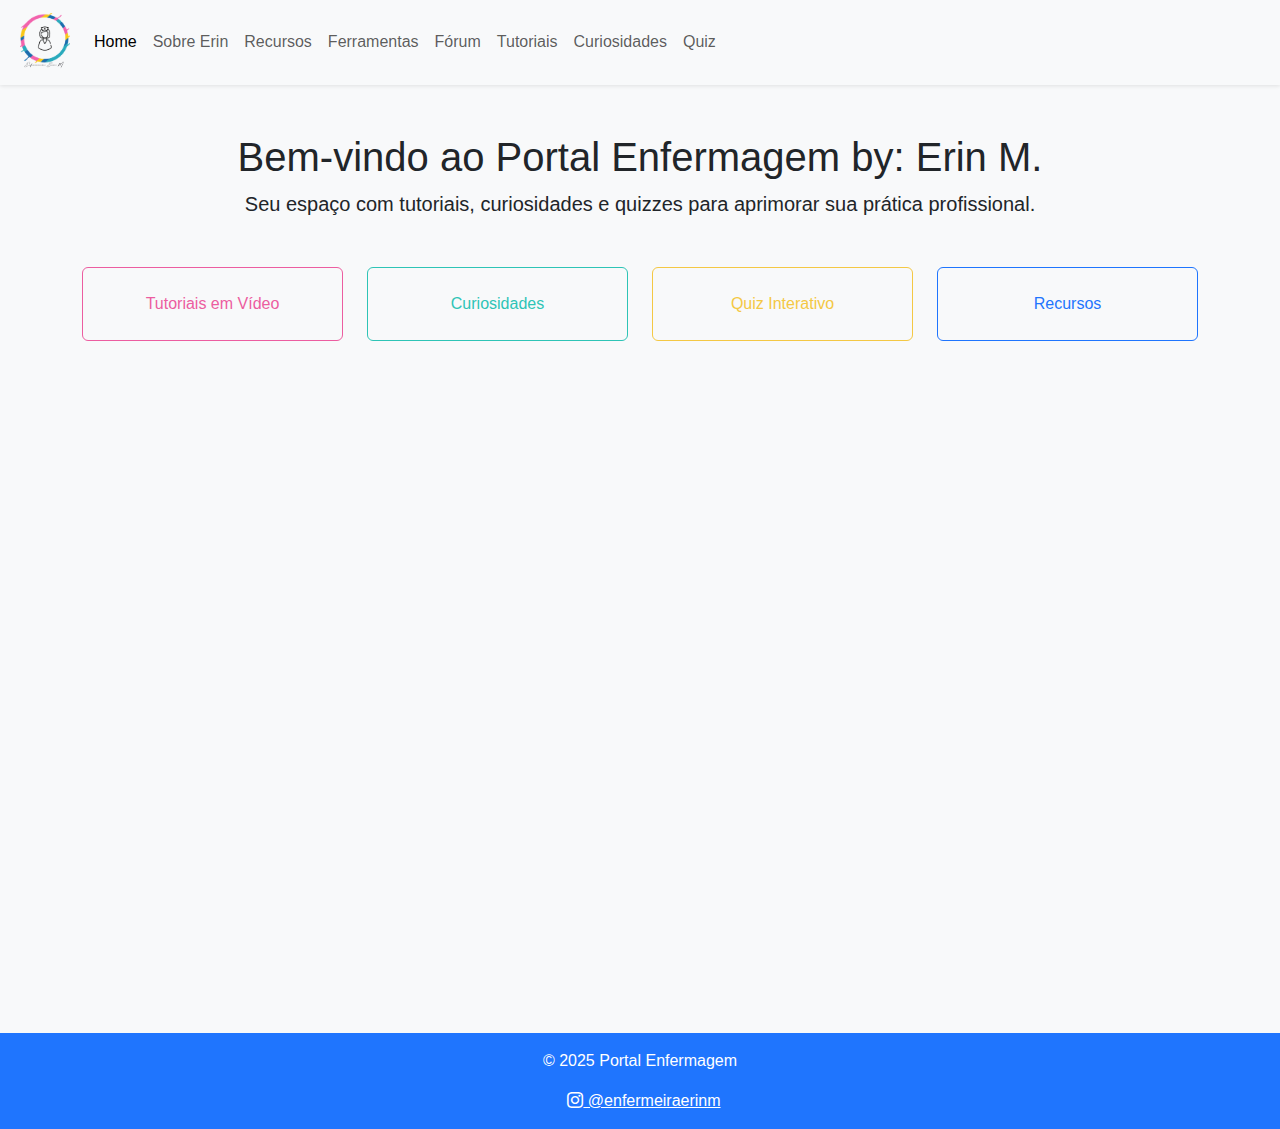
<file: index.html>
<!-- index.html -->
<!DOCTYPE html>
<html lang="pt-br">
<head>
  <meta charset="UTF-8" />
  <meta name="viewport" content="width=device-width, initial-scale=1.0" />
  <title>Portal Enfermagem</title>
<!-- Bootstrap CSS -->
<link href="https://cdn.jsdelivr.net/npm/bootstrap@5.3.3/dist/css/bootstrap.min.css" rel="stylesheet"/>
<!-- Bootstrap Icons -->
<link href="https://cdn.jsdelivr.net/npm/bootstrap-icons@1.10.5/font/bootstrap-icons.css" rel="stylesheet">
<link rel="stylesheet" href="./style/style.css">
</head>
<body>
    <nav class="navbar navbar-expand-lg bg-body-tertiary ps-2">
        <div class="container-fluid">
          <a class="navbar-brand" href="#"><img src="./assets/logo.PNG" alt="logo" class="img-fluid" width="50" height="50"></a>
          <button class="navbar-toggler" type="button" data-bs-toggle="collapse" data-bs-target="#navbarSupportedContent" aria-controls="navbarSupportedContent" aria-expanded="false" aria-label="Toggle navigation">
            <span class="navbar-toggler-icon"></span>
          </button>
          <div class="collapse navbar-collapse" id="navbarSupportedContent">
            <ul class="navbar-nav me-auto mb-2 mb-lg-0">
                <li class="nav-item"><a class="nav-link active" href="index.html">Home</a></li>
                <li class="nav-item"><a class="nav-link" href="sobre.html">Sobre Erin</a></li>
                <li class="nav-item"><a class="nav-link" href="recursos.html">Recursos</a></li>
                <li class="nav-item"><a class="nav-link" href="ferramentas.html">Ferramentas</a></li>
                <li class="nav-item"><a class="nav-link" href="forum.html">Fórum</a></li>
                <li class="nav-item"><a class="nav-link" href="tutoriais.html">Tutoriais</a></li>
                <li class="nav-item"><a class="nav-link" href="curiosidades.html">Curiosidades</a></li>
                <li class="nav-item"><a class="nav-link" href="quiz.html">Quiz</a></li>
            </ul>
          </div>
        </div>
      </nav>

  <div class="container mt-5 align-items-center text-center vh-100">
    <h1>Bem-vindo ao Portal Enfermagem by: Erin M.</h1>
    <p class="lead">Seu espaço com tutoriais, curiosidades e quizzes para aprimorar sua prática profissional.</p>
    <div class="row g-4 mt-4">
      <div class="col-md-3">
        <a href="tutoriais.html" class="btn btn-outline-primary w-100 py-4">Tutoriais em Vídeo</a>
      </div>
      <div class="col-md-3">
        <a href="curiosidades.html" class="btn btn-outline-success w-100 py-4">Curiosidades</a>
      </div>
      <div class="col-md-3">
        <a href="quiz.html" class="btn btn-outline-warning w-100 py-4">Quiz Interativo</a>
      </div>
      <div class="col-md-3">
        <a href="recursos.html" class="btn btn-outline-info w-100 py-4">Recursos</a>
      </div>
    </div>
  </div>

  <footer>
    <p>&copy; 2025 Portal Enfermagem</p>
    <a href="https://instagram.com/enfermeiraerinm" target="_blank"><i class="bi bi-instagram"></i> @enfermeiraerinm</a>
  </footer>

  <script src="https://cdn.jsdelivr.net/npm/bootstrap@5.3.3/dist/js/bootstrap.bundle.min.js"></script>
</body>
</html>
</file>
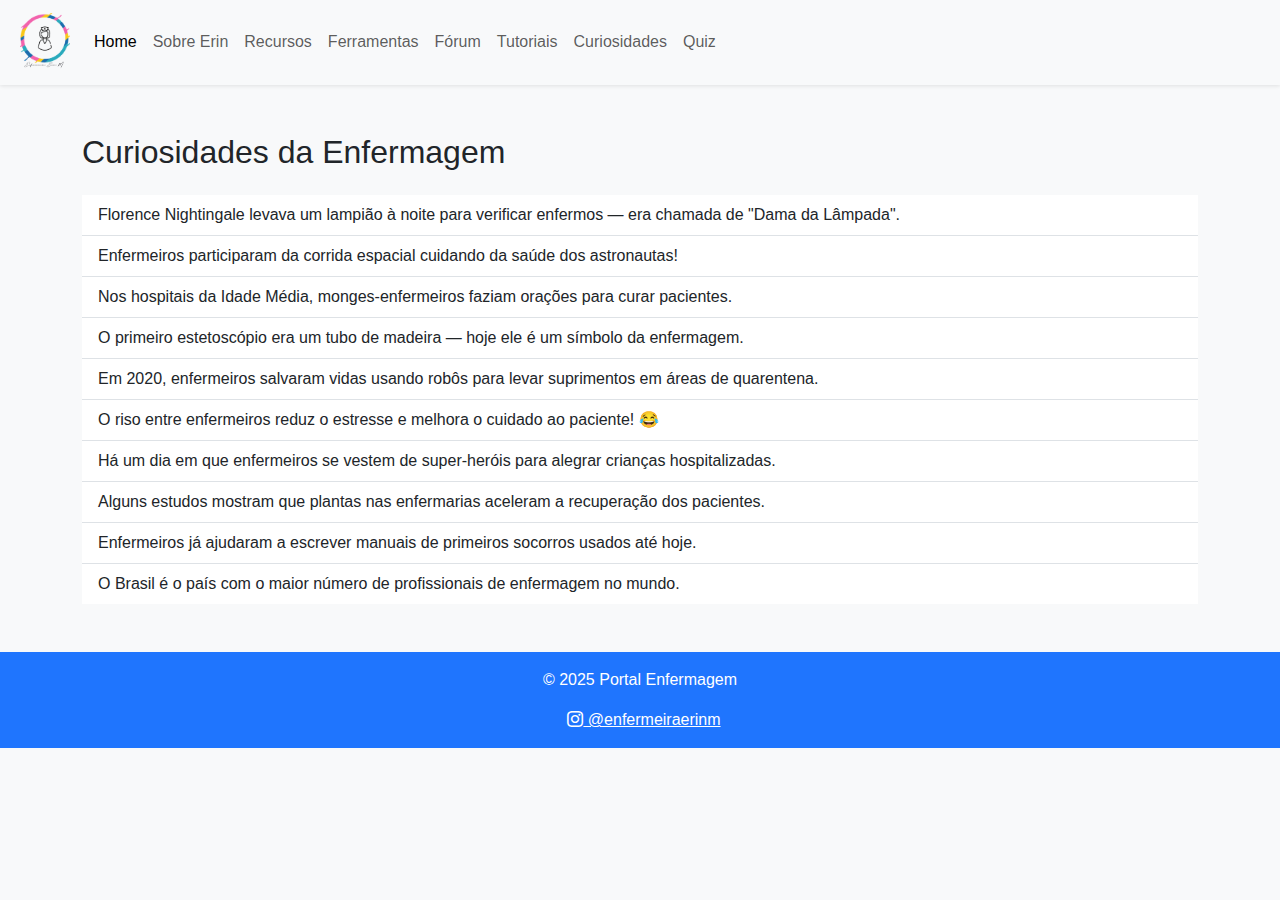
<file: curiosidades.html>
<!-- curiosidades.html -->
<!DOCTYPE html>
<html lang="pt-br">
<head>
  <meta charset="UTF-8" />
  <meta name="viewport" content="width=device-width, initial-scale=1.0" />
  <title>Curiosidades - Portal Enfermagem</title>
<!-- Bootstrap CSS -->
<link href="https://cdn.jsdelivr.net/npm/bootstrap@5.3.3/dist/css/bootstrap.min.css" rel="stylesheet"/>
<!-- Bootstrap Icons -->
<link href="https://cdn.jsdelivr.net/npm/bootstrap-icons@1.10.5/font/bootstrap-icons.css" rel="stylesheet">
<link rel="stylesheet" href="./style/style.css">
</head>
<body>
    <nav class="navbar navbar-expand-lg bg-body-tertiary ps-2">
        <div class="container-fluid">
          <a class="navbar-brand" href="#"><img src="./assets/logo.PNG" alt="logo" class="img-fluid" width="50" height="50"></a>
          <button class="navbar-toggler" type="button" data-bs-toggle="collapse" data-bs-target="#navbarSupportedContent" aria-controls="navbarSupportedContent" aria-expanded="false" aria-label="Toggle navigation">
            <span class="navbar-toggler-icon"></span>
          </button>
          <div class="collapse navbar-collapse" id="navbarSupportedContent">
            <ul class="navbar-nav me-auto mb-2 mb-lg-0">
                <li class="nav-item"><a class="nav-link active" href="index.html">Home</a></li>
                <li class="nav-item"><a class="nav-link" href="sobre.html">Sobre Erin</a></li>
                <li class="nav-item"><a class="nav-link" href="recursos.html">Recursos</a></li>
                <li class="nav-item"><a class="nav-link" href="ferramentas.html">Ferramentas</a></li>
                <li class="nav-item"><a class="nav-link" href="forum.html">Fórum</a></li>
                <li class="nav-item"><a class="nav-link" href="tutoriais.html">Tutoriais</a></li>
                <li class="nav-item"><a class="nav-link" href="curiosidades.html">Curiosidades</a></li>
                <li class="nav-item"><a class="nav-link" href="quiz.html">Quiz</a></li>
            </ul>
          </div>
        </div>
      </nav>
      </nav>
  <div class="container my-5">
    <h2 class="mb-4">Curiosidades da Enfermagem</h2>
    <ul class="list-group list-group-flush">
        <li class="list-group-item">Florence Nightingale levava um lampião à noite para verificar enfermos — era chamada de "Dama da Lâmpada".</li>
        <li class="list-group-item">Enfermeiros participaram da corrida espacial cuidando da saúde dos astronautas!</li>
        <li class="list-group-item">Nos hospitais da Idade Média, monges-enfermeiros faziam orações para curar pacientes.</li>
        <li class="list-group-item">O primeiro estetoscópio era um tubo de madeira — hoje ele é um símbolo da enfermagem.</li>
        <li class="list-group-item">Em 2020, enfermeiros salvaram vidas usando robôs para levar suprimentos em áreas de quarentena.</li>
        <li class="list-group-item">O riso entre enfermeiros reduz o estresse e melhora o cuidado ao paciente! 😂</li>
        <li class="list-group-item">Há um dia em que enfermeiros se vestem de super-heróis para alegrar crianças hospitalizadas.</li>
        <li class="list-group-item">Alguns estudos mostram que plantas nas enfermarias aceleram a recuperação dos pacientes.</li>
        <li class="list-group-item">Enfermeiros já ajudaram a escrever manuais de primeiros socorros usados até hoje.</li>
        <li class="list-group-item">O Brasil é o país com o maior número de profissionais de enfermagem no mundo.</li>
    </ul>
  </div>
  <footer>
    <p>&copy; 2025 Portal Enfermagem</p>
    <a href="https://instagram.com/enfermeiraerinm" target="_blank"><i class="bi bi-instagram"></i> @enfermeiraerinm</a>
  </footer>
  <script src="https://cdn.jsdelivr.net/npm/bootstrap@5.3.3/dist/js/bootstrap.bundle.min.js"></script>
</body>
</html>
</file>
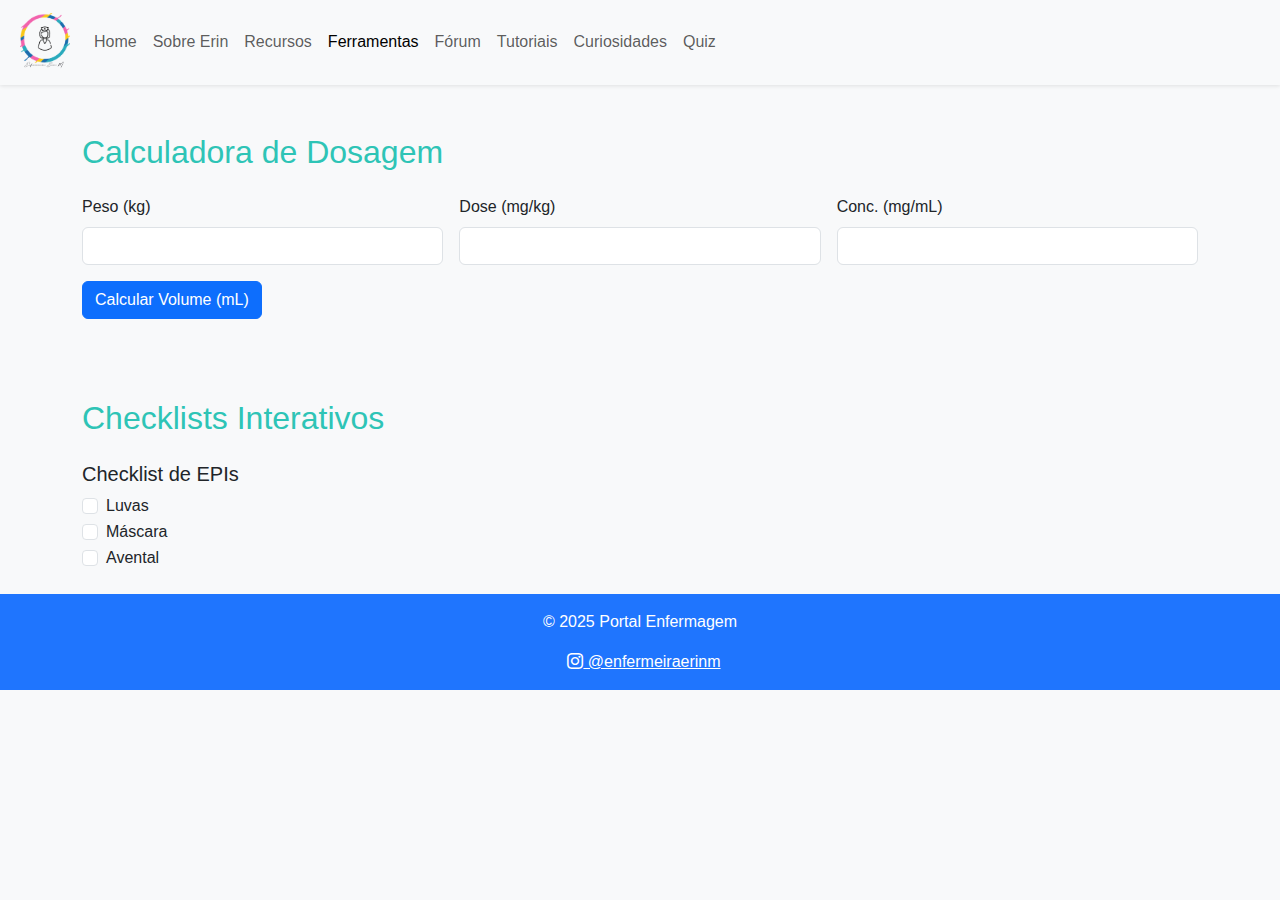
<file: ferramentas.html>
<!-- ferramentas.html -->
<!DOCTYPE html>
<html lang="pt-br">
<head>
  <meta charset="UTF-8"><meta name="viewport" content="width=device-width, initial-scale=1.0">
  <title>Ferramentas Interativas - Portal Enfermagem</title>
  <link href="https://cdn.jsdelivr.net/npm/bootstrap@5.3.3/dist/css/bootstrap.min.css" rel="stylesheet">
  <link rel="stylesheet" href="https://cdn.jsdelivr.net/npm/bootstrap-icons@1.12.1/font/bootstrap-icons.min.css">
  <link rel="stylesheet" href="./style/style.css"></head>
<body>
    <nav class="navbar navbar-expand-lg bg-body-tertiary ps-2">
        <div class="container-fluid">
          <a class="navbar-brand" href="#"><img src="./assets/logo.PNG" alt="logo" class="img-fluid" width="50" height="50"></a>
          <button class="navbar-toggler" type="button" data-bs-toggle="collapse" data-bs-target="#navbarSupportedContent" aria-controls="navbarSupportedContent" aria-expanded="false" aria-label="Toggle navigation">
            <span class="navbar-toggler-icon"></span>
          </button>
          <div class="collapse navbar-collapse" id="navbarSupportedContent">
            <ul class="navbar-nav me-auto mb-2 mb-lg-0">
                <li class="nav-item"><a class="nav-link" href="index.html">Home</a></li>
                <li class="nav-item"><a class="nav-link" href="sobre.html">Sobre Erin</a></li>
                <li class="nav-item"><a class="nav-link" href="recursos.html">Recursos</a></li>
                <li class="nav-item"><a class="nav-link active" href="ferramentas.html">Ferramentas</a></li>
                <li class="nav-item"><a class="nav-link" href="forum.html">Fórum</a></li>
                <li class="nav-item"><a class="nav-link" href="tutoriais.html">Tutoriais</a></li>
                <li class="nav-item"><a class="nav-link" href="curiosidades.html">Curiosidades</a></li>
                <li class="nav-item"><a class="nav-link" href="quiz.html">Quiz</a></li>
            </ul>
          </div>
        </div>
      </nav>
  <div class="container mt-5">
    <h2 class="section-title mb-4">Calculadora de Dosagem</h2>
    <form id="calcForm" class="row g-3 mb-5">
      <div class="col-md-4">
        <label class="form-label">Peso (kg)</label>
        <input type="number" step="0.1" class="form-control" name="peso">
      </div>
      <div class="col-md-4">
        <label class="form-label">Dose (mg/kg)</label>
        <input type="number" step="0.1" class="form-control" name="dose">
      </div>
      <div class="col-md-4">
        <label class="form-label">Conc. (mg/mL)</label>
        <input type="number" step="0.1" class="form-control" name="concentracao">
      </div>
      <div class="col-12">
        <button type="submit" class="btn btn-primary">Calcular Volume (mL)</button>
      </div>
      <div class="col-12">
        <p id="calcResult" class="fs-5 mt-2"></p>
      </div>
    </form>
    <h2 class="section-title mb-4">Checklists Interativos</h2>
    <div class="mb-4">
      <h5>Checklist de EPIs</h5>
      <div class="form-check">
        <input class="form-check-input" type="checkbox" id="epi1">
        <label class="form-check-label" for="epi1">Luvas</label>
      </div>
      <div class="form-check">
        <input class="form-check-input" type="checkbox" id="epi2">
        <label class="form-check-label" for="epi2">Máscara</label>
      </div>
      <div class="form-check">
        <input class="form-check-input" type="checkbox" id="epi3">
        <label class="form-check-label" for="epi3">Avental</label>
      </div>
      <p class="mt-2" id="epiResult"></p>
    </div>
  </div>
  <footer>
    <p>&copy; 2025 Portal Enfermagem</p>
    <a href="https://instagram.com/enfermeiraerinm" target="_blank"><i class="bi bi-instagram"></i> @enfermeiraerinm</a>
  </footer>
  <script src="https://cdn.jsdelivr.net/npm/bootstrap@5.3.3/dist/js/bootstrap.bundle.min.js"></script>
  <script>
    // Dosagem
    document.getElementById('calcForm').addEventListener('submit', function(e) {
      e.preventDefault();
      const data = new FormData(this);
      const peso = parseFloat(data.get('peso'));
      const dose = parseFloat(data.get('dose'));
      const conc = parseFloat(data.get('concentracao'));
      if(peso>0 && dose>0 && conc>0){
        const volume = (peso * dose) / conc;
        document.getElementById('calcResult').textContent = `Volume: ${volume.toFixed(2)} mL`;
      }
    });
    // EPIs
    const checkboxes = ['epi1','epi2','epi3'];
    checkboxes.forEach(id => document.getElementById(id).addEventListener('change', ()=>{
      const done = checkboxes.filter(i => document.getElementById(i).checked).length;
      document.getElementById('epiResult').textContent = `Itens selecionados: ${done} de ${checkboxes.length}`;
    }));
  </script>
</body>
</html>
</file>
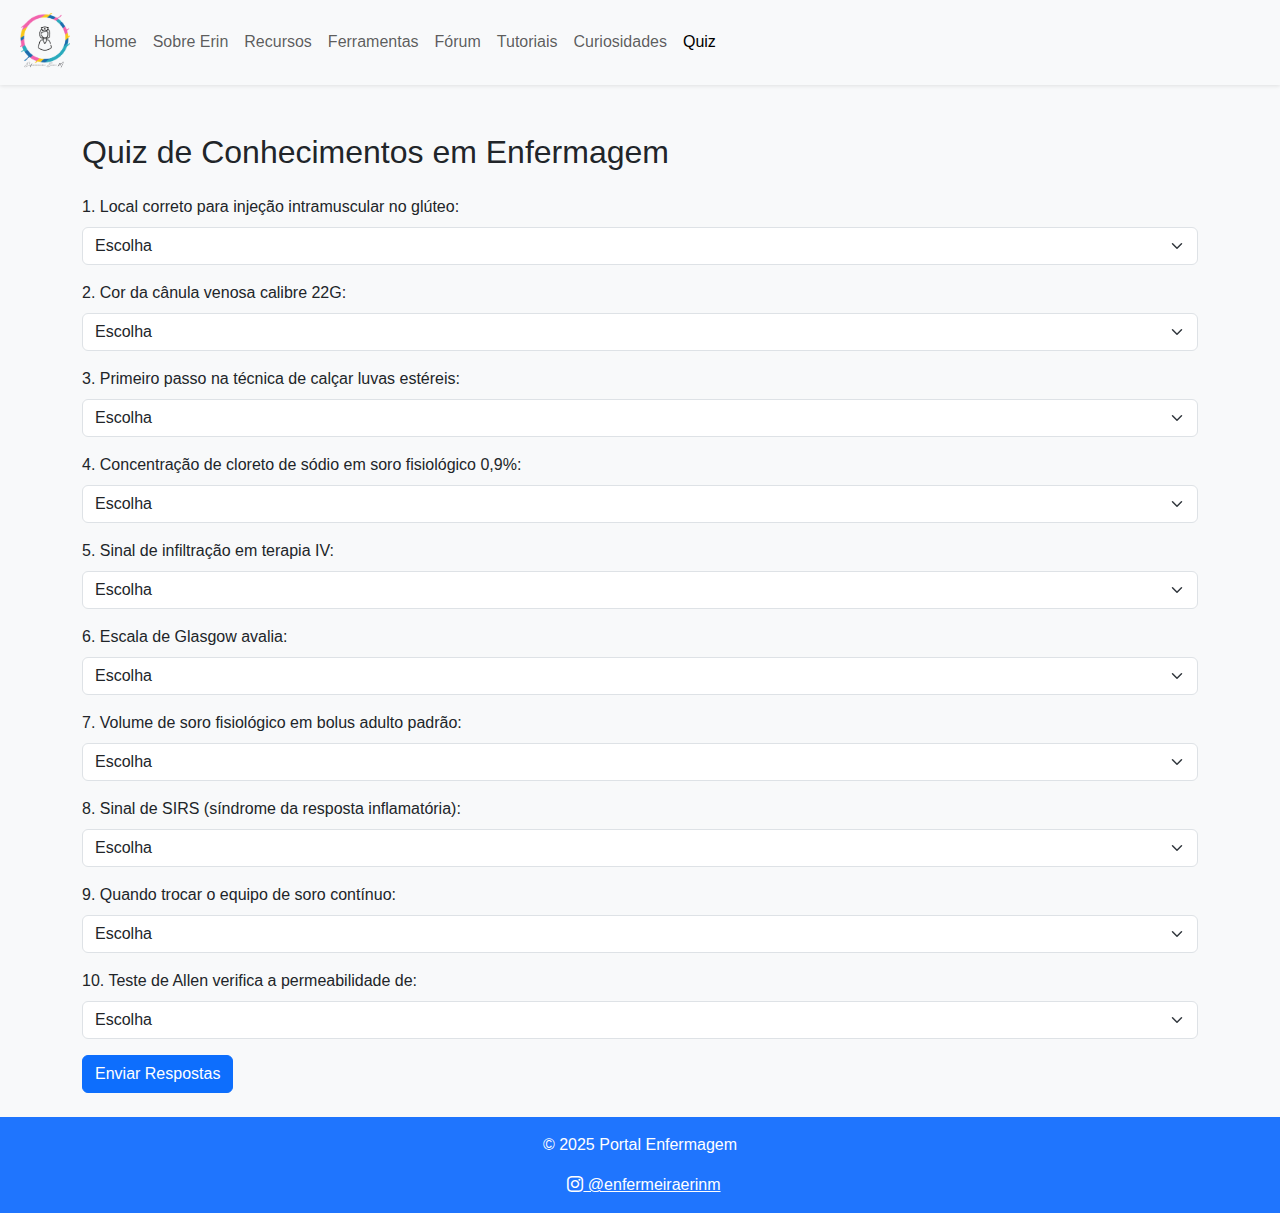
<file: quiz.html>
<!-- quiz.html -->
<!DOCTYPE html>
<html lang="pt-br">
<head>
  <meta charset="UTF-8" />
  <meta name="viewport" content="width=device-width, initial-scale=1.0" />
  <title>Quiz Interativo - Portal Enfermagem</title>
<!-- Bootstrap CSS -->
<link href="https://cdn.jsdelivr.net/npm/bootstrap@5.3.3/dist/css/bootstrap.min.css" rel="stylesheet"/>
<!-- Bootstrap Icons -->
<link href="https://cdn.jsdelivr.net/npm/bootstrap-icons@1.10.5/font/bootstrap-icons.css" rel="stylesheet">
<link rel="stylesheet" href="./style/style.css">
</head>
<body>
    <nav class="navbar navbar-expand-lg bg-body-tertiary ps-2">
        <div class="container-fluid">
          <a class="navbar-brand" href="#"><img src="./assets/logo.PNG" alt="logo" class="img-fluid" width="50" height="50"></a>
          <button class="navbar-toggler" type="button" data-bs-toggle="collapse" data-bs-target="#navbarSupportedContent" aria-controls="navbarSupportedContent" aria-expanded="false" aria-label="Toggle navigation">
            <span class="navbar-toggler-icon"></span>
          </button>
          <div class="collapse navbar-collapse" id="navbarSupportedContent">
            <ul class="navbar-nav me-auto mb-2 mb-lg-0">
                <li class="nav-item"><a class="nav-link" href="index.html">Home</a></li>
                <li class="nav-item"><a class="nav-link" href="sobre.html">Sobre Erin</a></li>
                <li class="nav-item"><a class="nav-link" href="recursos.html">Recursos</a></li>
                <li class="nav-item"><a class="nav-link" href="ferramentas.html">Ferramentas</a></li>
                <li class="nav-item"><a class="nav-link" href="forum.html">Fórum</a></li>
                <li class="nav-item"><a class="nav-link" href="tutoriais.html">Tutoriais</a></li>
                <li class="nav-item"><a class="nav-link" href="curiosidades.html">Curiosidades</a></li>
                <li class="nav-item"><a class="nav-link active" href="quiz.html">Quiz</a></li>
            </ul>
          </div>
        </div>
      </nav>

  <div class="container mt-5">
    <h2 class="mb-4">Quiz de Conhecimentos em Enfermagem</h2>
    <form id="quizForm">
            <!-- 10 questões -->
            <div class="mb-3">
                <label class="form-label">1. Local correto para injeção intramuscular no glúteo:</label>
                <select class="form-select" name="q1">
                  <option value="">Escolha</option>
                  <option value="correto">Quadrante superior externo</option>
                  <option value="errado">Quadrante inferior medial</option>
                  <option value="errado">Região sacral</option>
                </select>
              </div>
              <div class="mb-3">
                <label class="form-label">2. Cor da cânula venosa calibre 22G:</label>
                <select class="form-select" name="q2">
                  <option value="">Escolha</option>
                  <option value="correto">Azul</option>
                  <option value="errado">Amarela</option>
                  <option value="errado">Verde</option>
                </select>
              </div>
              <div class="mb-3">
                <label class="form-label">3. Primeiro passo na técnica de calçar luvas estéreis:</label>
                <select class="form-select" name="q3">
                  <option value="">Escolha</option>
                  <option value="correto">Lavar as mãos adequadamente</option>
                  <option value="errado">Abrir o pacote com luvas sujas</option>
                  <option value="errado">Secar mãos com toalha usada</option>
                </select>
              </div>
              <div class="mb-3">
                <label class="form-label">4. Concentração de cloreto de sódio em soro fisiológico 0,9%:</label>
                <select class="form-select" name="q4">
                  <option value="">Escolha</option>
                  <option value="correto">0,9%</option>
                  <option value="errado">0,45%</option>
                  <option value="errado">5,0%</option>
                </select>
              </div>
              <div class="mb-3">
                <label class="form-label">5. Sinal de infiltração em terapia IV:</label>
                <select class="form-select" name="q5">
                  <option value="">Escolha</option>
                  <option value="correto">Edema e dor no local</option>
                  <option value="errado">Ausência de retorno sanguíneo apenas</option>
                  <option value="errado">Taquicardia</option>
                </select>
              </div>
              <div class="mb-3">
                <label class="form-label">6. Escala de Glasgow avalia:</label>
                <select class="form-select" name="q6">
                  <option value="">Escolha</option>
                  <option value="correto">Nível de consciência</option>
                  <option value="errado">Saturação de oxigênio</option>
                  <option value="errado">Frequência respiratória</option>
                </select>
              </div>
              <div class="mb-3">
                <label class="form-label">7. Volume de soro fisiológico em bolus adulto padrão:</label>
                <select class="form-select" name="q7">
                  <option value="">Escolha</option>
                  <option value="correto">500–1000 mL</option>
                  <option value="errado">100–200 mL</option>
                  <option value="errado">2000 mL</option>
                </select>
              </div>
              <div class="mb-3">
                <label class="form-label">8. Sinal de SIRS (síndrome da resposta inflamatória):</label>
                <select class="form-select" name="q8">
                  <option value="">Escolha</option>
                  <option value="correto">Temperatura > 38°C ou < 36°C</option>
                  <option value="errado">Pressão arterial sistólica > 160 mmHg</option>
                  <option value="errado">Frequência cardíaca < 60 bpm</option>
                </select>
              </div>
              <div class="mb-3">
                <label class="form-label">9. Quando trocar o equipo de soro contínuo:</label>
                <select class="form-select" name="q9">
                  <option value="">Escolha</option>
                  <option value="correto">A cada 72 horas</option>
                  <option value="errado">A cada 24 horas</option>
                  <option value="errado">A cada 7 dias</option>
                </select>
              </div>
              <div class="mb-3">
                <label class="form-label">10. Teste de Allen verifica a permeabilidade de:</label>
                <select class="form-select" name="q10">
                  <option value="">Escolha</option>
                  <option value="correto">Arteria radial e ulnar</option>
                  <option value="errado">Veia safena magna</option>
                  <option value="errado">Veia jugular interna</option>
                </select>
              </div>
              <button type="submit" class="btn btn-primary">Enviar Respostas</button>
    </form>
    <div id="quizResult" class="mt-4 fs-5 fw-bold"></div>
  </div>

  <footer>
    <p>&copy; 2025 Portal Enfermagem</p>
    <a href="https://instagram.com/enfermeiraerinm" target="_blank"><i class="bi bi-instagram"></i> @enfermeiraerinm</a>
  </footer>

  <script src="https://cdn.jsdelivr.net/npm/bootstrap@5.3.3/dist/js/bootstrap.bundle.min.js"></script>
  <script>
    document.getElementById('quizForm').addEventListener('submit', function(e) {
      e.preventDefault();
      const data = new FormData(this);
      let score = 0;
      for (let i=1; i<=10; i++) {
        if (data.get('q'+i) === 'correto') score++;
      }
      document.getElementById('quizResult').textContent = `Você acertou ${score} de 10 questões.`;
    });
  </script>
</body>
</html>
</file>
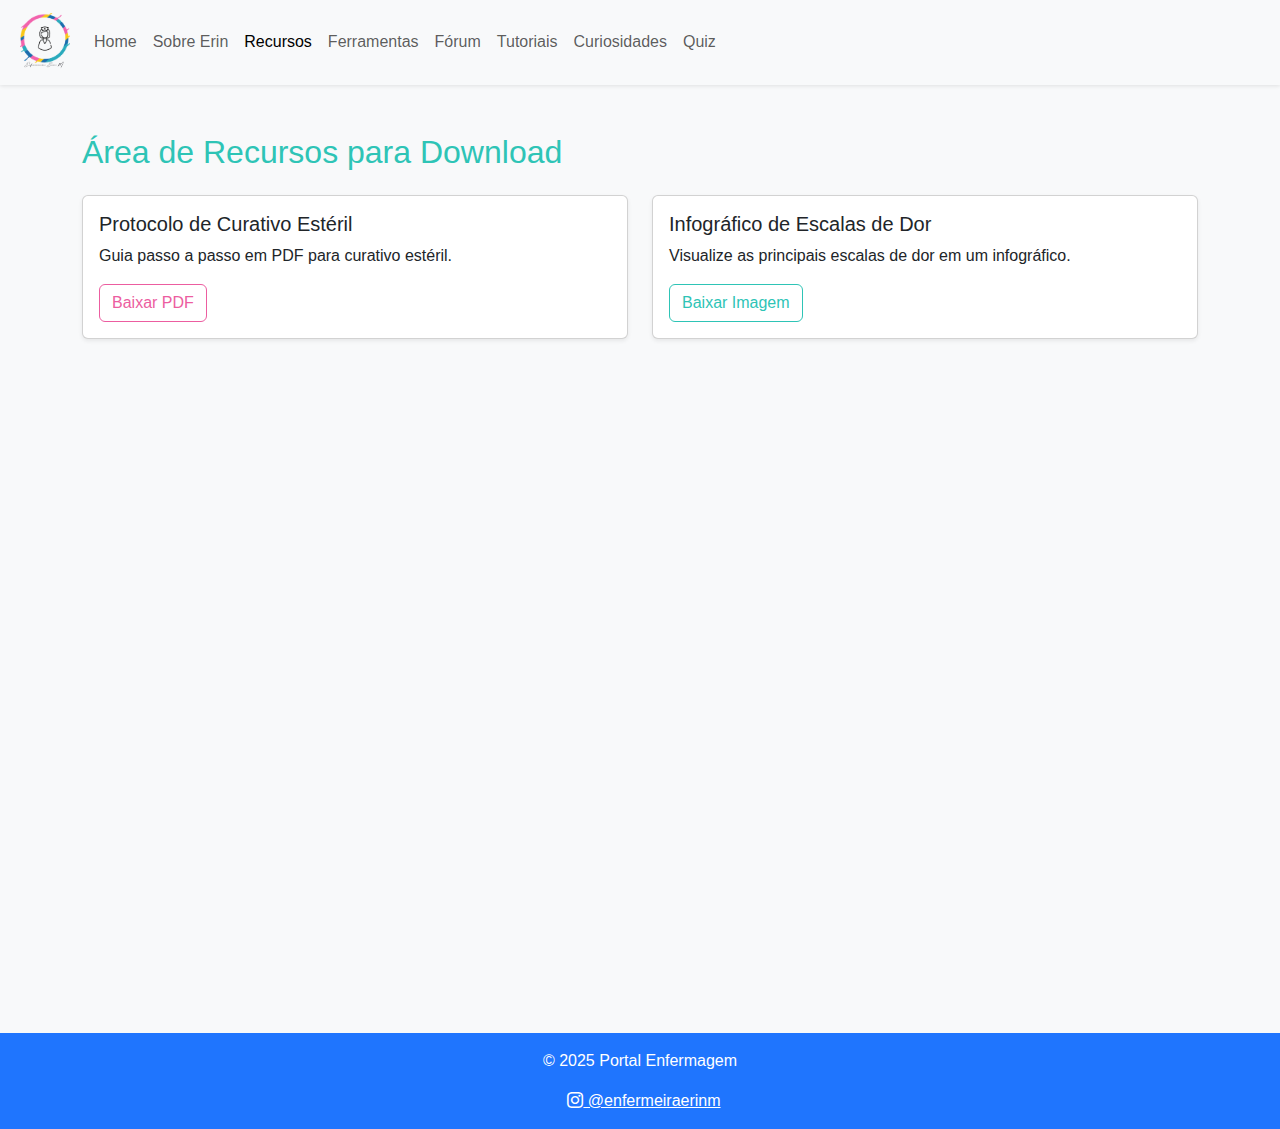
<file: recursos.html>
<!-- recursos.html -->
<!DOCTYPE html>
<html lang="pt-br">
<head>
  <meta charset="UTF-8"><meta name="viewport" content="width=device-width, initial-scale=1.0">
  <title>Recursos para Download - Portal Enfermagem</title>
  <link href="https://cdn.jsdelivr.net/npm/bootstrap@5.3.3/dist/css/bootstrap.min.css" rel="stylesheet">
  <link rel="stylesheet" href="https://cdn.jsdelivr.net/npm/bootstrap-icons@1.12.1/font/bootstrap-icons.min.css">
  <link rel="stylesheet" href="./style/style.css">
</head>
<body>
    <nav class="navbar navbar-expand-lg bg-body-tertiary ps-2">
        <div class="container-fluid">
          <a class="navbar-brand" href="#"><img src="./assets/logo.PNG" alt="logo" class="img-fluid" width="50" height="50"></a>
          <button class="navbar-toggler" type="button" data-bs-toggle="collapse" data-bs-target="#navbarSupportedContent" aria-controls="navbarSupportedContent" aria-expanded="false" aria-label="Toggle navigation">
            <span class="navbar-toggler-icon"></span>
          </button>
          <div class="collapse navbar-collapse" id="navbarSupportedContent">
            <ul class="navbar-nav me-auto mb-2 mb-lg-0">
                <li class="nav-item"><a class="nav-link" href="index.html">Home</a></li>
                <li class="nav-item"><a class="nav-link" href="sobre.html">Sobre Erin</a></li>
                <li class="nav-item"><a class="nav-link active" href="recursos.html">Recursos</a></li>
                <li class="nav-item"><a class="nav-link" href="ferramentas.html">Ferramentas</a></li>
                <li class="nav-item"><a class="nav-link" href="forum.html">Fórum</a></li>
                <li class="nav-item"><a class="nav-link" href="tutoriais.html">Tutoriais</a></li>
                <li class="nav-item"><a class="nav-link" href="curiosidades.html">Curiosidades</a></li>
                <li class="nav-item"><a class="nav-link" href="quiz.html">Quiz</a></li>
            </ul>
          </div>
        </div>
      </nav>
  <div class="container mt-5 vh-100">
    <h2 class="section-title mb-4">Área de Recursos para Download</h2>
    <div class="row g-4">
      <div class="col-md-6">
        <div class="card shadow-sm">
          <div class="card-body">
            <h5 class="card-title">Protocolo de Curativo Estéril</h5>
            <p class="card-text">Guia passo a passo em PDF para curativo estéril.</p>
            <a href="protocolos/curativo-esteril.pdf" class="btn btn-outline-primary" download>Baixar PDF</a>
          </div>
        </div>
      </div>
      <div class="col-md-6">
        <div class="card shadow-sm">
          <div class="card-body">
            <h5 class="card-title">Infográfico de Escalas de Dor</h5>
            <p class="card-text">Visualize as principais escalas de dor em um infográfico.</p>
            <a href="infograficos/escala-dor.png" class="btn btn-outline-success" download>Baixar Imagem</a>
          </div>
        </div>
      </div>
    </div>
  </div>

  <footer>
    <p>&copy; 2025 Portal Enfermagem</p>
    <a href="https://instagram.com/enfermeiraerinm" target="_blank"><i class="bi bi-instagram"></i> @enfermeiraerinm</a>
  </footer>
  <script src="https://cdn.jsdelivr.net/npm/bootstrap@5.3.3/dist/js/bootstrap.bundle.min.js"></script>
</body>
</html>
</file>
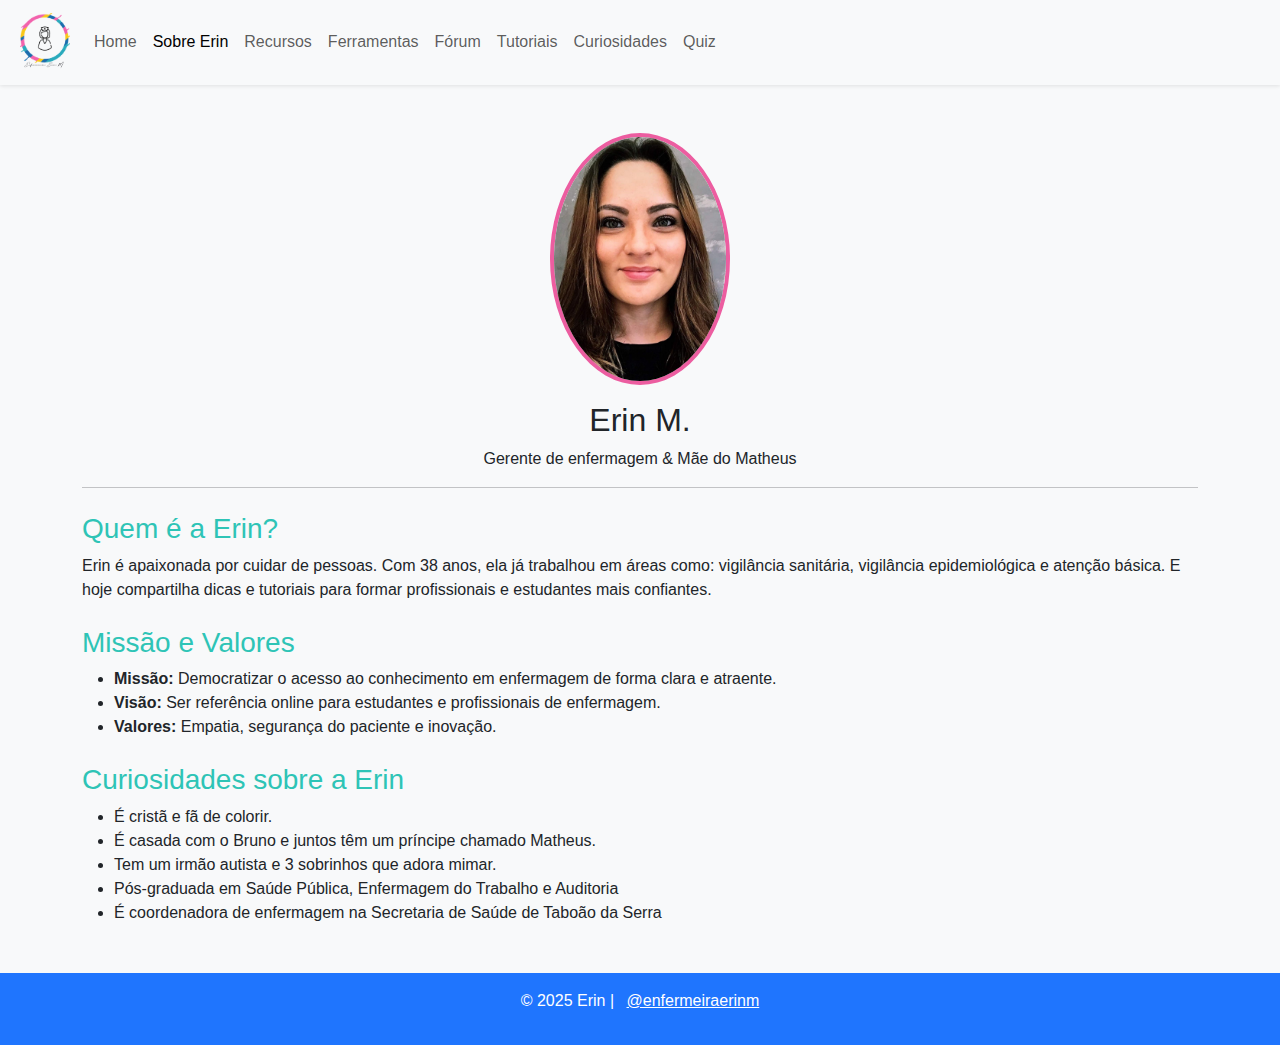
<file: sobre.html>
<!-- sobre.html -->
<!DOCTYPE html>
<html lang="pt-br">
<head>
  <meta charset="UTF-8"><meta name="viewport" content="width=device-width, initial-scale=1.0">
  <title>Sobre Erin - Portal Enfermagem</title>
  <link href="https://cdn.jsdelivr.net/npm/bootstrap@5.3.3/dist/css/bootstrap.min.css" rel="stylesheet">
  <link rel="stylesheet" href="https://cdn.jsdelivr.net/npm/bootstrap-icons@1.12.1/font/bootstrap-icons.min.css">
  <link rel="stylesheet" href="./style/style.css"></head>
</head>
<body>
    <nav class="navbar navbar-expand-lg bg-body-tertiary ps-2">
        <div class="container-fluid">
          <a class="navbar-brand" href="#"><img src="./assets/logo.PNG" alt="logo" class="img-fluid" width="50" height="50"></a>
          <button class="navbar-toggler" type="button" data-bs-toggle="collapse" data-bs-target="#navbarSupportedContent" aria-controls="navbarSupportedContent" aria-expanded="false" aria-label="Toggle navigation">
            <span class="navbar-toggler-icon"></span>
          </button>
          <div class="collapse navbar-collapse" id="navbarSupportedContent">
            <ul class="navbar-nav me-auto mb-2 mb-lg-0">
                <li class="nav-item"><a class="nav-link" href="index.html">Home</a></li>
                <li class="nav-item"><a class="nav-link active" href="sobre.html">Sobre Erin</a></li>
                <li class="nav-item"><a class="nav-link" href="recursos.html">Recursos</a></li>
                <li class="nav-item"><a class="nav-link" href="ferramentas.html">Ferramentas</a></li>
                <li class="nav-item"><a class="nav-link" href="forum.html">Fórum</a></li>
                <li class="nav-item"><a class="nav-link" href="tutoriais.html">Tutoriais</a></li>
                <li class="nav-item"><a class="nav-link" href="curiosidades.html">Curiosidades</a></li>
                <li class="nav-item"><a class="nav-link" href="quiz.html">Quiz</a></li>
            </ul>
          </div>
        </div>
      </nav>
  <div class="container mt-5">
    <div class="text-center">
      <!-- Coloque aqui a foto da Erin -->
      <img src="./assets/erin.jpeg" alt="Erin" class="profile-img img-fluid mb-3">
      <h2>Erin M.</h2>
      <p>Gerente de enfermagem & Mãe do Matheus</p>
    </div>
    <hr>
    <h3 class="section-title mt-4">Quem é a Erin?</h3>
    <p>Erin é apaixonada por cuidar de pessoas. Com 38 anos, ela já trabalhou em áreas como: vigilância sanitária, vigilância epidemiológica e atenção básica. E hoje compartilha dicas e tutoriais para formar profissionais e estudantes mais confiantes.</p>
    <h3 class="section-title mt-4">Missão e Valores</h3>
    <ul>
      <li><strong>Missão:</strong> Democratizar o acesso ao conhecimento em enfermagem de forma clara e atraente.</li>
      <li><strong>Visão:</strong> Ser referência online para estudantes e profissionais de enfermagem.</li>
      <li><strong>Valores:</strong> Empatia, segurança do paciente e inovação.</li>
    </ul>
    <h3 class="section-title mt-4">Curiosidades sobre a Erin</h3>
    <ul>
      <li>É cristã e fã de colorir.</li>
      <li>É casada com o Bruno e juntos têm um príncipe chamado Matheus.</li>
      <li>Tem um irmão autista e 3 sobrinhos que adora mimar.</li>
      <li>Pós-graduada em Saúde Pública, Enfermagem do Trabalho e Auditoria</li>
      <li>É coordenadora de enfermagem na Secretaria de Saúde de Taboão da Serra</li>
    </ul>
  </div>
  <footer class="mt-5 text-center">
    <p>&copy; 2025 Erin | <a href="https://instagram.com/enfermeiraerinm" target="_blank">@enfermeiraerinm</a></p>
  </footer>
  <script src="https://cdn.jsdelivr.net/npm/bootstrap@5.3.3/dist/js/bootstrap.bundle.min.js"></script>
</body>
</html>
</file>
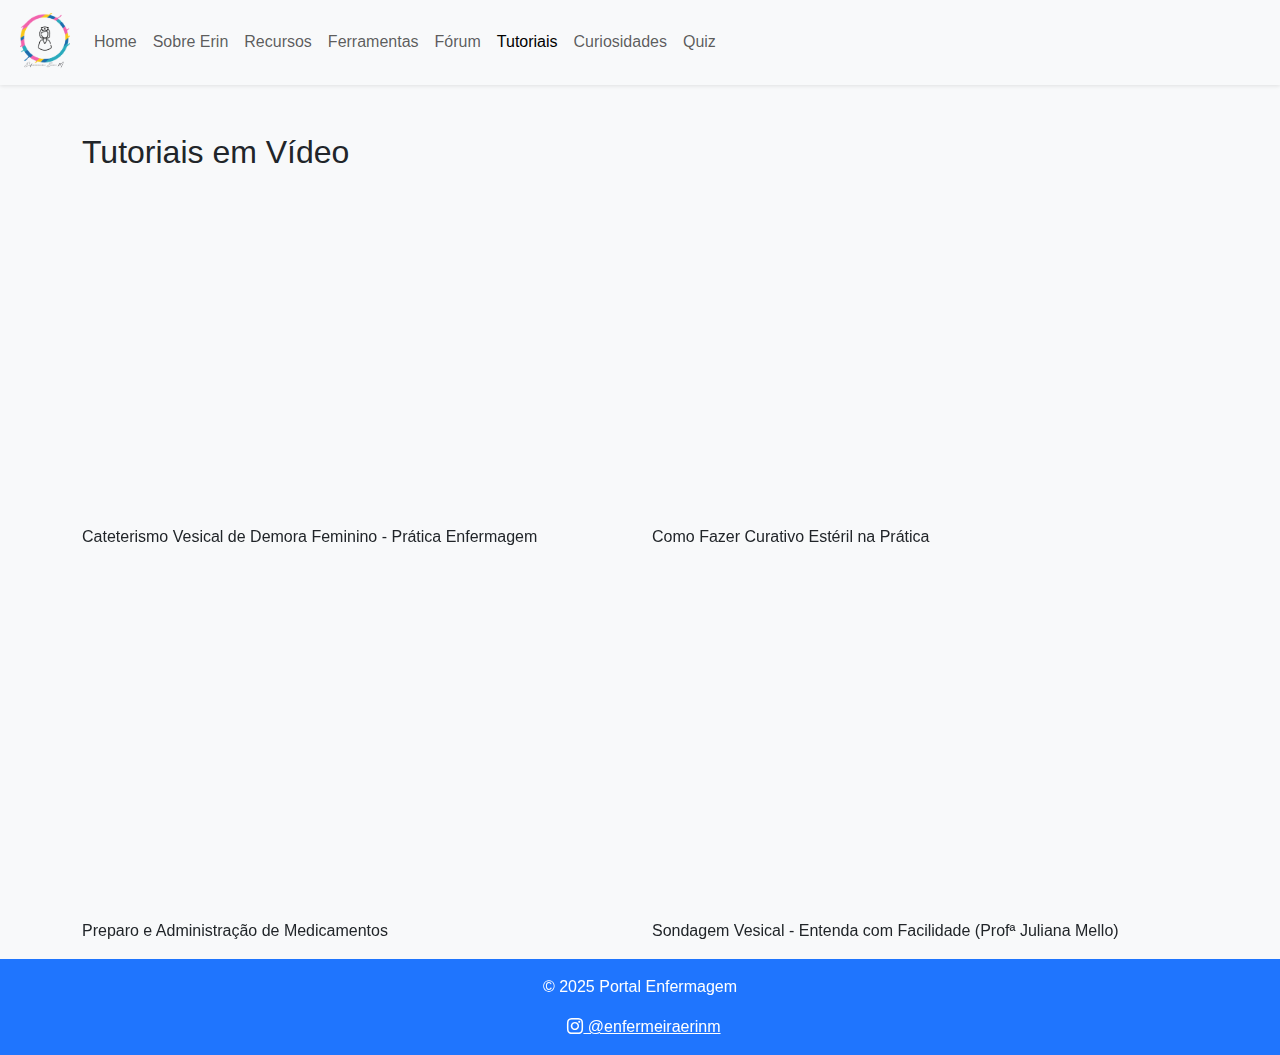
<file: tutoriais.html>
<!-- tutoriais.html -->
<!DOCTYPE html>
<html lang="pt-br">
<head>
  <meta charset="UTF-8" />
  <meta name="viewport" content="width=device-width, initial-scale=1.0" />
  <title>Tutoriais em Vídeo - Portal Enfermagem</title>
<!-- Bootstrap CSS -->
<link href="https://cdn.jsdelivr.net/npm/bootstrap@5.3.3/dist/css/bootstrap.min.css" rel="stylesheet"/>
<!-- Bootstrap Icons -->
<link href="https://cdn.jsdelivr.net/npm/bootstrap-icons@1.10.5/font/bootstrap-icons.css" rel="stylesheet">
<link rel="stylesheet" href="./style/style.css">
</head>
<body>
    <nav class="navbar navbar-expand-lg bg-body-tertiary ps-2">
        <div class="container-fluid">
          <a class="navbar-brand" href="#"><img src="./assets/logo.PNG" alt="logo" class="img-fluid" width="50" height="50"></a>
          <button class="navbar-toggler" type="button" data-bs-toggle="collapse" data-bs-target="#navbarSupportedContent" aria-controls="navbarSupportedContent" aria-expanded="false" aria-label="Toggle navigation">
            <span class="navbar-toggler-icon"></span>
          </button>
          <div class="collapse navbar-collapse" id="navbarSupportedContent">
            <ul class="navbar-nav me-auto mb-2 mb-lg-0">
                <li class="nav-item"><a class="nav-link" href="index.html">Home</a></li>
                <li class="nav-item"><a class="nav-link" href="sobre.html">Sobre Erin</a></li>
                <li class="nav-item"><a class="nav-link" href="recursos.html">Recursos</a></li>
                <li class="nav-item"><a class="nav-link" href="ferramentas.html">Ferramentas</a></li>
                <li class="nav-item"><a class="nav-link" href="forum.html">Fórum</a></li>
                <li class="nav-item"><a class="nav-link active" href="tutoriais.html">Tutoriais</a></li>
                <li class="nav-item"><a class="nav-link" href="curiosidades.html">Curiosidades</a></li>
                <li class="nav-item"><a class="nav-link" href="quiz.html">Quiz</a></li>
            </ul>
          </div>
        </div>
      </nav>
  <div class="container mt-5">
    <h2 class="mb-4">Tutoriais em Vídeo</h2>
    <div class="row g-4">
      <div class="col-md-6">
        <iframe class="video-thumb" height="315" src="https://www.youtube.com/embed/BlsCAEbGVeo" frameborder="0" allowfullscreen></iframe>
        <p class="mt-2">Cateterismo Vesical de Demora Feminino - Prática Enfermagem</p>
      </div>
      <div class="col-md-6">
        <iframe class="video-thumb" height="315" src="https://www.youtube.com/embed/LFkR38lkX-4" frameborder="0" allowfullscreen></iframe>
        <p class="mt-2">Como Fazer Curativo Estéril na Prática</p>
      </div>
      <div class="col-md-6">
        <iframe class="video-thumb" height="315" src="https://www.youtube.com/embed/hifw12y8oDA" frameborder="0" allowfullscreen></iframe>
        <p class="mt-2">Preparo e Administração de Medicamentos</p>
      </div>
      <div class="col-md-6">
        <iframe class="video-thumb" height="315" src="https://www.youtube.com/embed/D6nvTnmMlTs" frameborder="0" allowfullscreen></iframe>
        <p class="mt-2">Sondagem Vesical - Entenda com Facilidade (Profª Juliana Mello)</p>
      </div>
    </div>
  </div>

  <footer>
    <p>&copy; 2025 Portal Enfermagem</p>
    <a href="https://instagram.com/enfermeiraerinm" target="_blank"><i class="bi bi-instagram"></i> @enfermeiraerinm</a>
  </footer>
  <script src="https://cdn.jsdelivr.net/npm/bootstrap@5.3.3/dist/js/bootstrap.bundle.min.js"></script>
</body>
</html>
</file>
<file: style/style.css>
:root {
  --primary-pink: #ec5da0;
  --primary-yellow: #f4c844;
  --primary-blue: #1f75fe;
  --primary-teal: #2ec4b6;
}
body {
  background-color: #f8f9fa;
  font-family: "Segoe UI", sans-serif;
}
.navbar {
  background-color: white;
  box-shadow: 0 1px 4px rgba(0, 0, 0, 0.1);
}
.navbar-brand {
  font-weight: bold;
  color: var(--primary-blue) !important;
}
.nav-instagram i {
  font-size: 1.5rem;
  color: var(--primary-pink);
}
/* Botões personalizados */
.btn-outline-primary {
  color: var(--primary-pink);
  border-color: var(--primary-pink);
}
.btn-outline-primary:hover {
  background-color: var(--primary-pink);
  color: #fff;
}
.btn-outline-success {
  color: var(--primary-teal);
  border-color: var(--primary-teal);
}
.btn-outline-success:hover {
  background-color: var(--primary-teal);
  color: #fff;
}
.btn-outline-warning {
  color: var(--primary-yellow);
  border-color: var(--primary-yellow);
}
.btn-outline-warning:hover {
  background-color: var(--primary-yellow);
  color: #fff;
}
.btn-outline-info {
    color: var(--primary-blue);
    border-color: var(--primary-blue);
  }
  .btn-outline-info:hover {
    background-color: var(--primary-blue);
    color: #fff;
  }
.profile-img {
  width: 180px;
  border-radius: 50%;
  border: 4px solid var(--primary-pink);
}
.section-title {
  color: var(--primary-teal);
}
footer {
  background-color: var(--primary-blue);
  color: #fff;
  padding: 1rem 0;
  text-align: center;
}
footer a {
  color: #fff;
  margin-left: 0.5rem;
}
</file>
